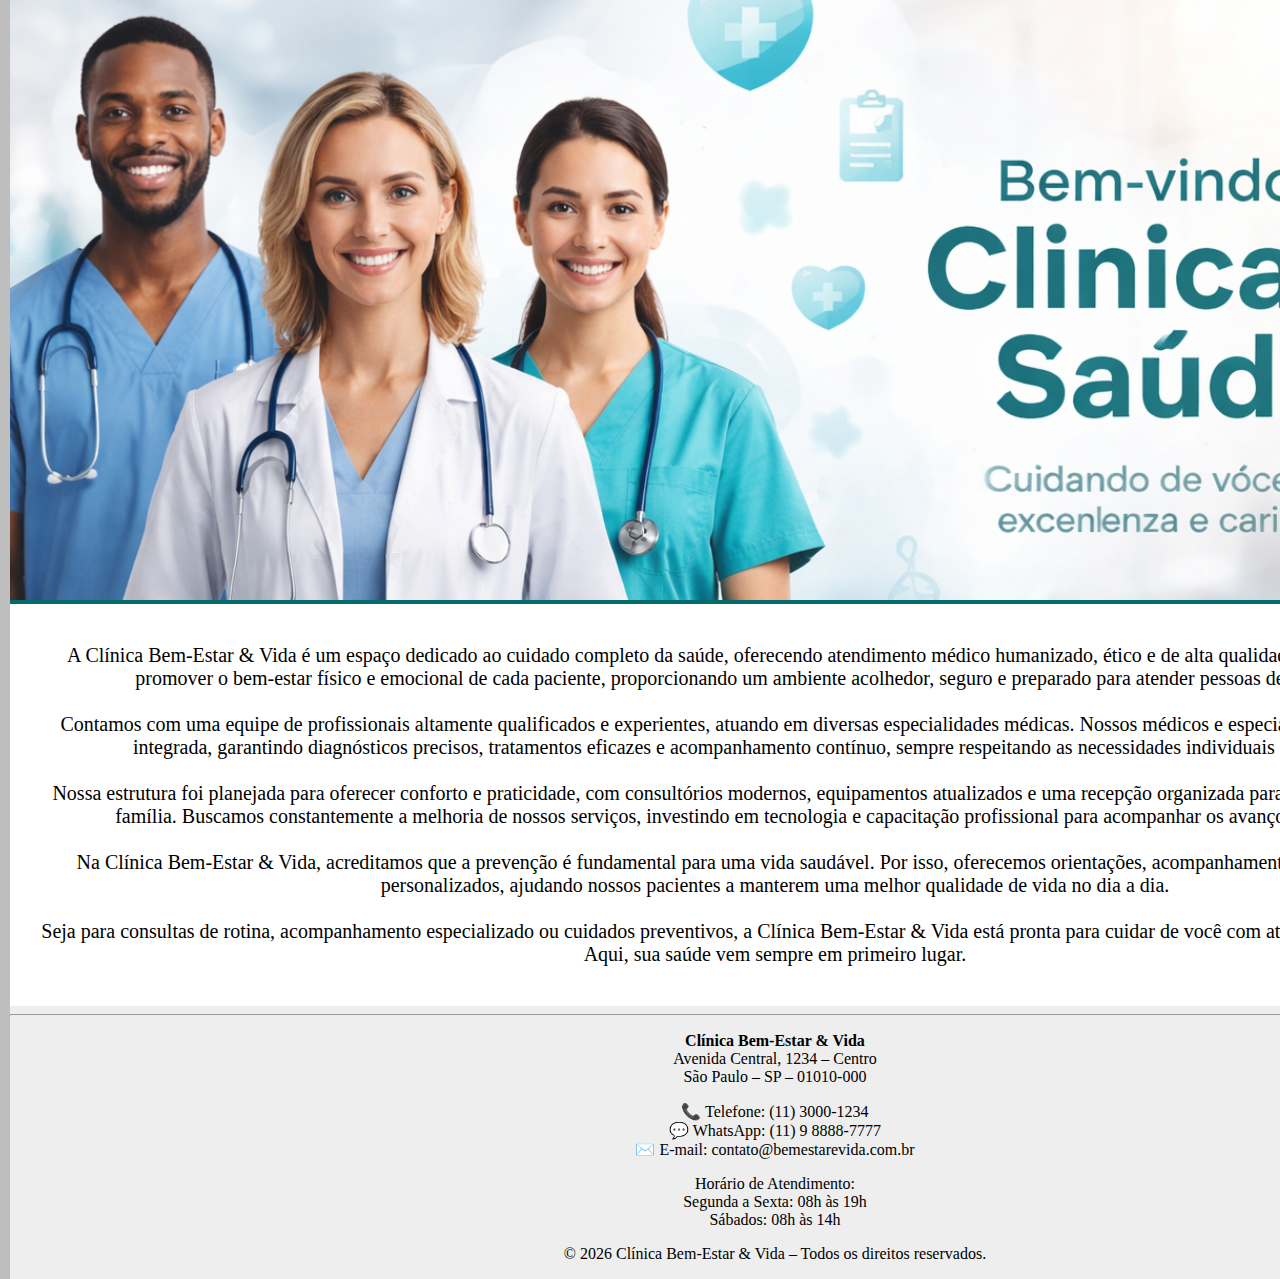
<file: index.html>
<!DOCTYPE html>
<html lang="pt-br">
<head>
    <meta charset="UTF-8">
    <meta http-equiv="X-UA-Compatible" content="IE=edge">
    <meta name="viewport" content="width=device-width, initial-scale=1.0">
    <title>Clínica Bem-Estar & Vida</title>
    <link rel="stylesheet" href="base.css">
</head>
<body>
    <div class="wrapper">
        <div class="menu">
            <ul>
                <li><a href="index.html" class="ativo">Página Principal</a></li>
                <li><a href="sobre.html">Sobre a Clínica</a></li>
                <li><a href="horario.html">Horário de Atendimento</a></li>
                <li><a href="contato.html">Contato</a></li>
            </ul>
        </div>

        <div class="main">
            <div class="header">
                <img src="imagens/cabecalho-página-principal.png" alt="Imagem Cabeçalho">
            </div>
    
            <div class="content">
                <p>
                    A Clínica Bem-Estar & Vida é um espaço dedicado ao cuidado completo da saúde, oferecendo atendimento médico humanizado, ético e de alta qualidade. Nosso compromisso é promover o bem-estar físico e emocional de cada paciente, proporcionando um ambiente acolhedor, seguro e preparado para atender pessoas de todas as idades.
                    <br><br>
                    Contamos com uma equipe de profissionais altamente qualificados e experientes, atuando em diversas especialidades médicas. Nossos médicos e especialistas trabalham de forma integrada, garantindo diagnósticos precisos, tratamentos eficazes e acompanhamento contínuo, sempre respeitando as necessidades individuais de cada paciente.
                    <br><br>
                    Nossa estrutura foi planejada para oferecer conforto e praticidade, com consultórios modernos, equipamentos atualizados e uma recepção organizada para melhor atender você e sua família. Buscamos constantemente a melhoria de nossos serviços, investindo em tecnologia e capacitação profissional para acompanhar os avanços da área da saúde.
                    <br><br>
                    Na Clínica Bem-Estar & Vida, acreditamos que a prevenção é fundamental para uma vida saudável. Por isso, oferecemos orientações, acompanhamento preventivo e cuidados personalizados, ajudando nossos pacientes a manterem uma melhor qualidade de vida no dia a dia.
                    <br><br>
                    Seja para consultas de rotina, acompanhamento especializado ou cuidados preventivos, a Clínica Bem-Estar & Vida está pronta para cuidar de você com atenção, respeito e excelência. Aqui, sua saúde vem sempre em primeiro lugar.
                </p>
            </div>
    
            <div class="footer">
                <hr>

                <p>
                    <strong>Clínica Bem-Estar & Vida</strong><br>
                        Avenida Central, 1234 – Centro<br>
                        São Paulo – SP – 01010-000
                </p>

                <p>
                    📞 Telefone: (11) 3000-1234<br>
                    💬 WhatsApp: (11) 9 8888-7777<br>
                    ✉️ E-mail: contato@bemestarevida.com.br
                </p>

                <p>
                    Horário de Atendimento:<br>
                    Segunda a Sexta: 08h às 19h<br>
                    Sábados: 08h às 14h
                </p>

                <p>
                    © 2026 Clínica Bem-Estar & Vida – Todos os direitos reservados.
                </p>
            </div>
        </div>
    </div>
</body>
</html>
</file>
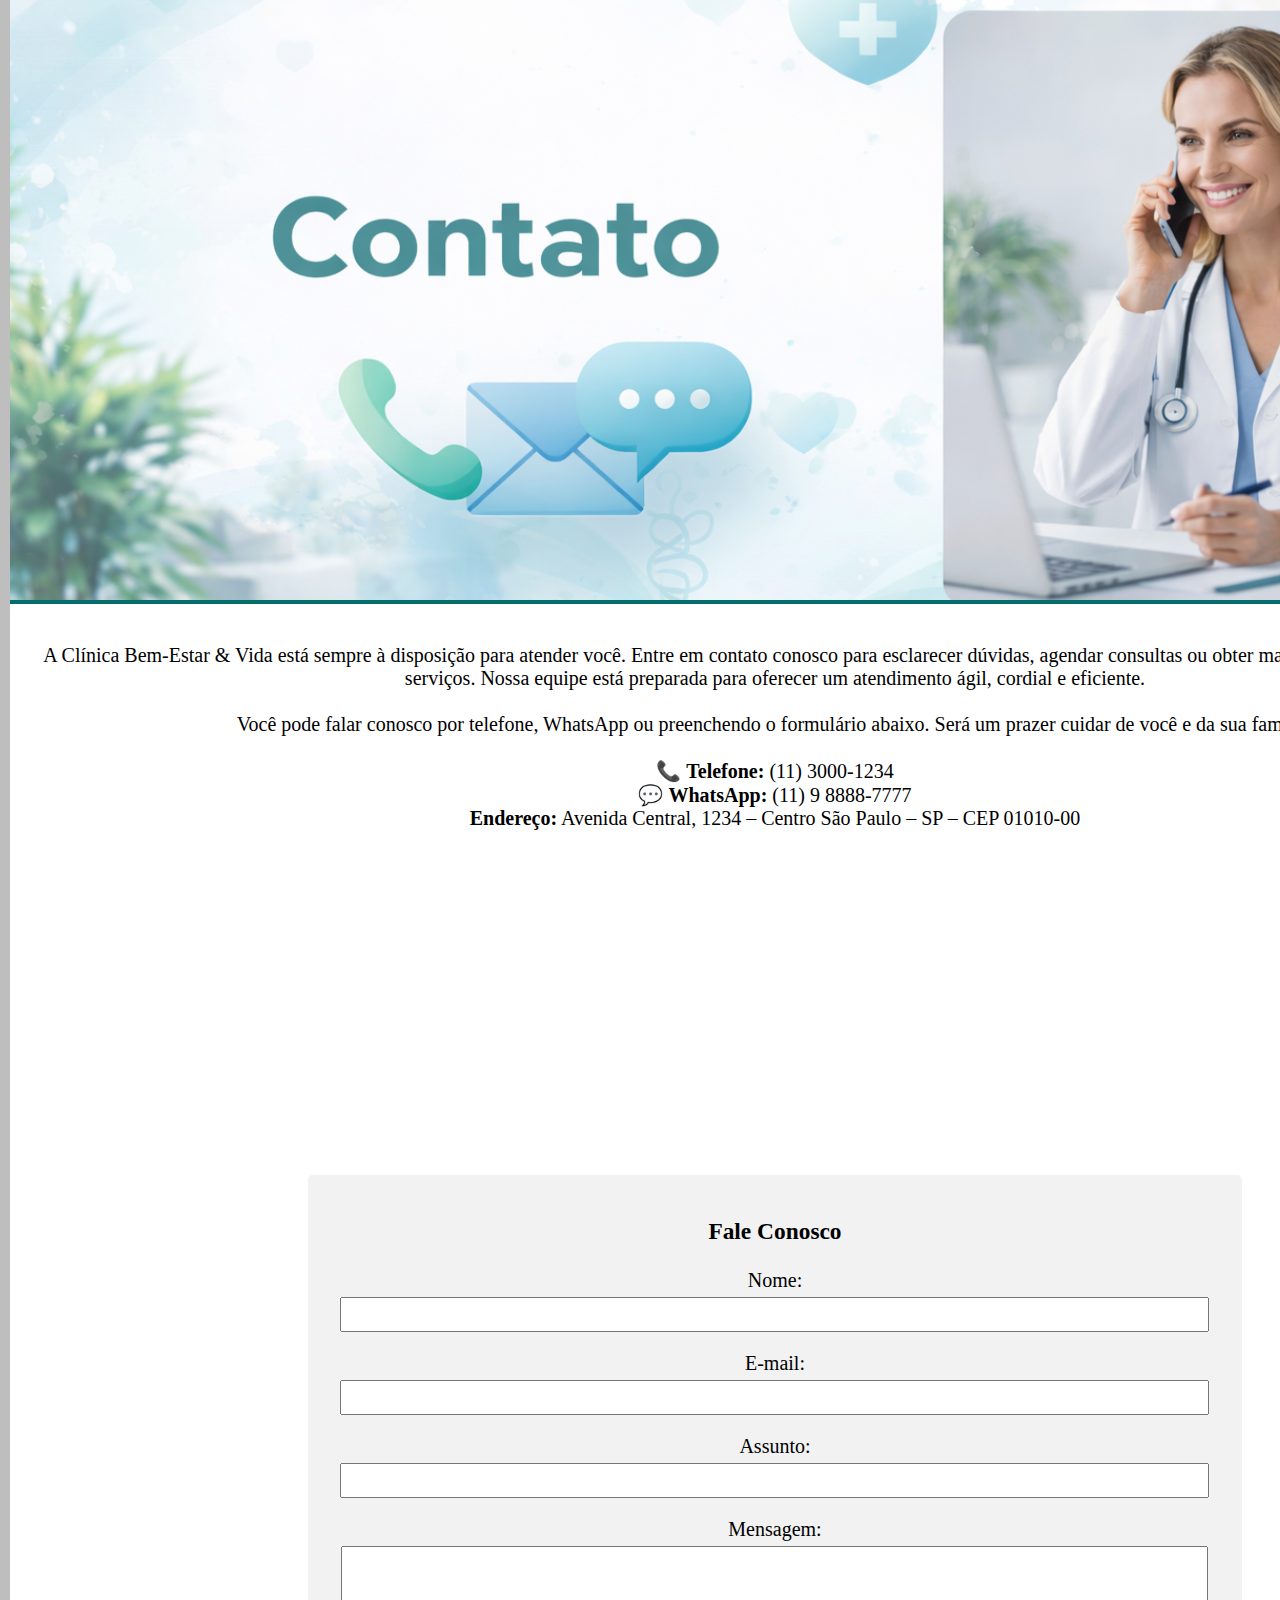
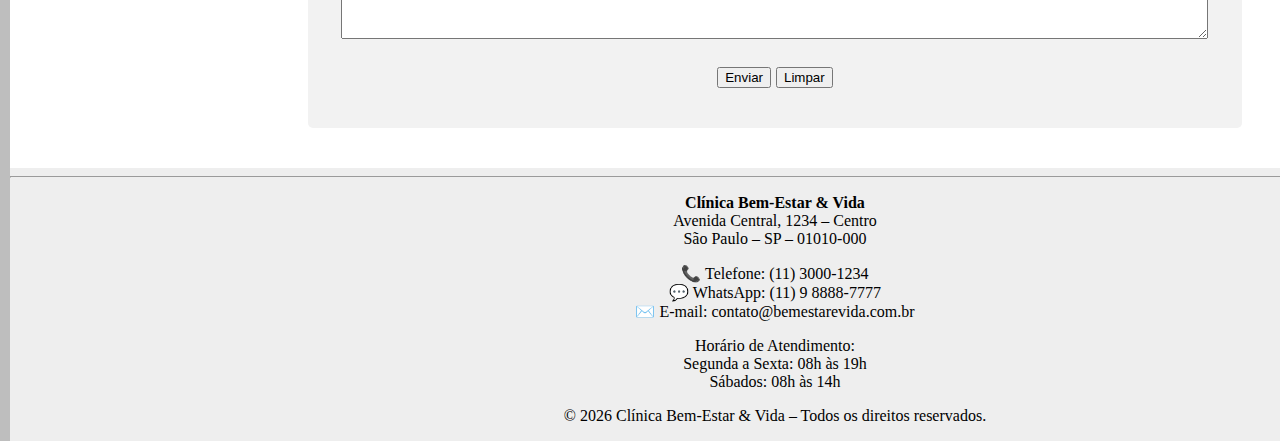
<file: contato.html>
<!DOCTYPE html>
<html lang="pt-br">
<head>
    <meta charset="UTF-8">
    <meta http-equiv="X-UA-Compatible" content="IE=edge">
    <meta name="viewport" content="width=device-width, initial-scale=1.0">
    <title>Clínica Bem-Estar & Vida</title>
    <link rel="stylesheet" href="base.css">
</head>
<body>
    <div class="wrapper">
        <div class="menu">
            <ul>
                <li><a href="index.html">Página Principal</a></li>
                <li><a href="sobre.html">Sobre a Clínica</a></li>
                <li><a href="horario.html">Horário de Atendimento</a></li>
                <li><a href="contato.html" class="ativo">Contato</a></li>
            </ul>
        </div>

        <div class="main">
            <div class="header">
                <img src="imagens/contato.png" alt="Imagem Cabeçalho">
            </div>
    
            <div class="content">
                <p>
                    A Clínica Bem-Estar & Vida está sempre à disposição para atender você. Entre em contato conosco para esclarecer dúvidas, agendar consultas ou obter mais informações sobre nossos serviços. Nossa equipe está preparada para oferecer um atendimento ágil, cordial e eficiente.
                    <br><br>
                    Você pode falar conosco por telefone, WhatsApp ou preenchendo o formulário abaixo. Será um prazer cuidar de você e da sua família.
                    <br><br>
                    📞 <strong>Telefone:</strong></strong> (11) 3000-1234 <br>
                    💬 <strong>WhatsApp:</strong> (11) 9 8888-7777 <br>
                    <strong>Endereço:</strong>
                    Avenida Central, 1234 – Centro
                    São Paulo – SP – CEP 01010-00
                </p>
                <iframe 
                    src="https://www.google.com/maps/embed?pb=!1m18!1m12!1m3!1d3656.819482276955!2d-46.63330908450098!3d-23.576947468636923!2m3!1f0!2f0!3f0!3m2!1i1024!2i768!4f13.1!3m3!1m2!1s0x94ce59acfad1a671%3A0x1b014103b3917a6!2sAvenida%20Paulista!5e0!3m2!1spt-BR!2sbr!4v1603837695989" 
                    width="400" 
                    height="300" 
                    style="border:0;" 
                    allowfullscreen="" 
                    loading="lazy">
                </iframe>

                <form>
                    <h3>
                       Fale Conosco
                    </h3>
                    <p>
                        <label>Nome:</label><br>
                        <input type="text" required>
                    </p>

                    <p>
                        <label>E-mail:</label><br>
                        <input type="email" required>
                    </p>

                    <p>
                        <label>Assunto:</label><br>
                        <input type="text" required>
                    </p>

                    <p>
                        <label>Mensagem:</label><br>
                        <textarea rows="5"></textarea>
                    </p>

                    <p>
                        <button type="submit">Enviar</button>
                        <button type="reset">Limpar</button>
                    </p>
                </form>
            </div>
    
            <div class="footer">
                <hr>

                <p>
                    <strong>Clínica Bem-Estar & Vida</strong><br>
                        Avenida Central, 1234 – Centro<br>
                        São Paulo – SP – 01010-000
                </p>

                <p>
                    📞 Telefone: (11) 3000-1234<br>
                    💬 WhatsApp: (11) 9 8888-7777<br>
                    ✉️ E-mail: contato@bemestarevida.com.br
                </p>

                <p>
                    Horário de Atendimento:<br>
                    Segunda a Sexta: 08h às 19h<br>
                    Sábados: 08h às 14h
                </p>

                <p>
                    © 2026 Clínica Bem-Estar & Vida – Todos os direitos reservados.
                </p>
            </div>
        </div>
    </div>
</body>
</html>
</file>
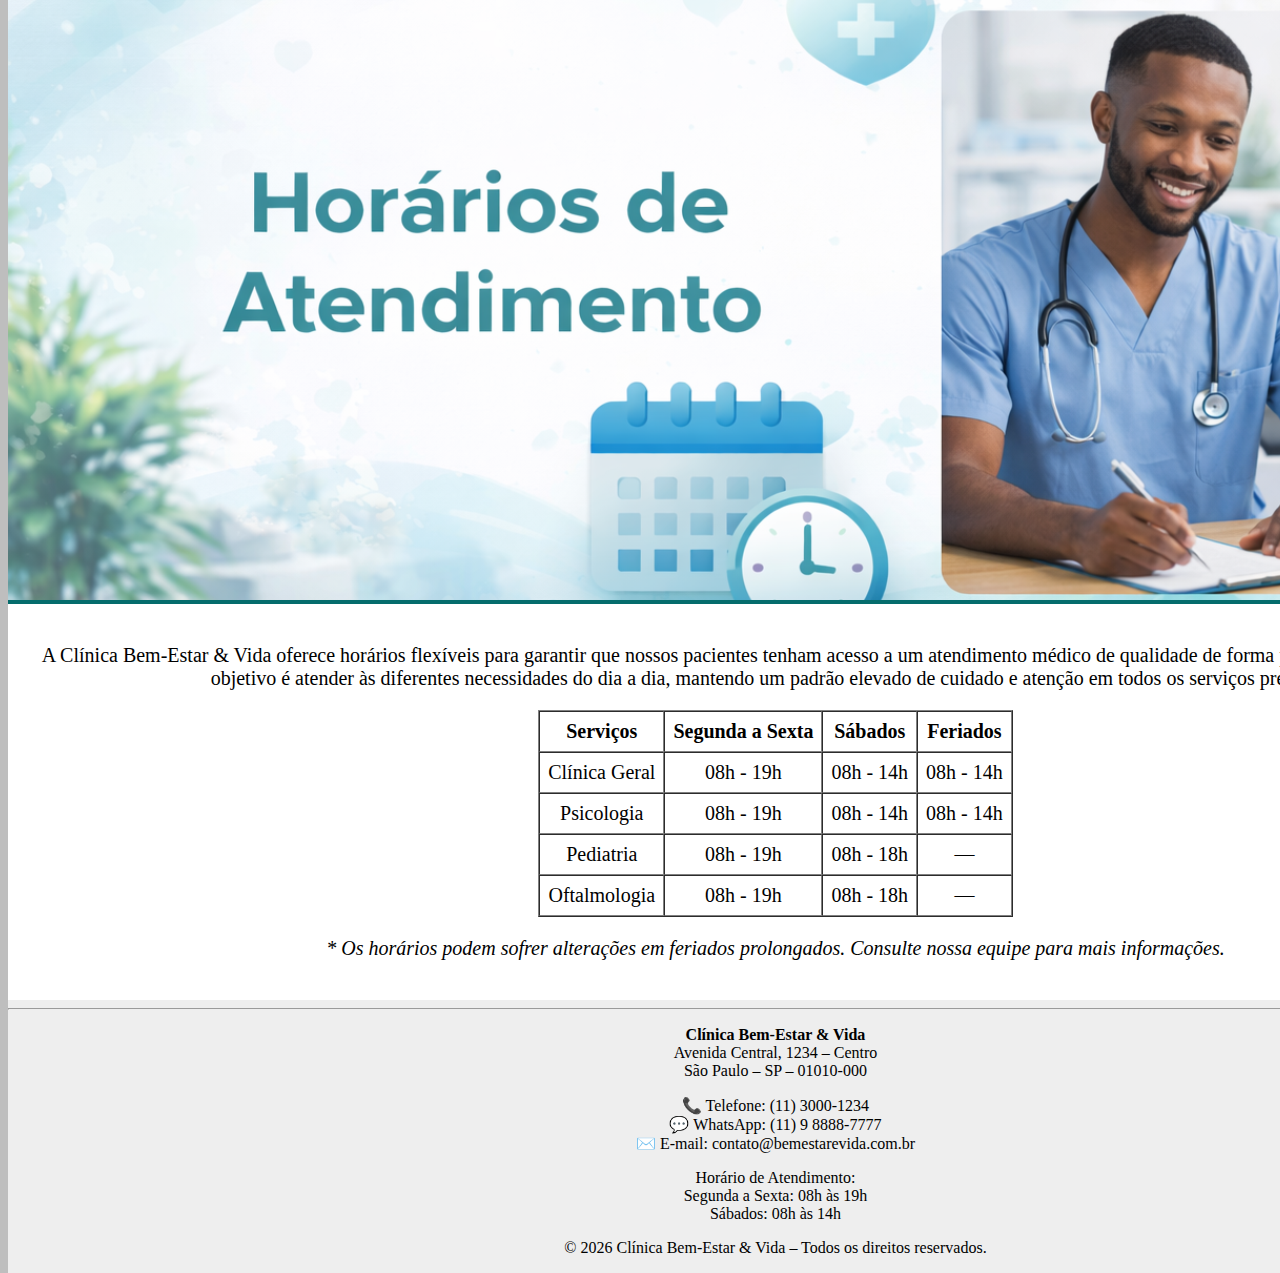
<file: horario.html>
<!DOCTYPE html>
<html lang="pt-br">
<head>
    <meta charset="UTF-8">
    <meta http-equiv="X-UA-Compatible" content="IE=edge">
    <meta name="viewport" content="width=device-width, initial-scale=1.0">
    <title>Clínica Bem-Estar & Vida</title>
    <link rel="stylesheet" href="base.css">
</head>
<body>
    <div class="wrapper">
        <div class="menu">
            <ul>
                <li><a href="index.html">Página Principal</a></li>
                <li><a href="sobre.html">Sobre a Clínica</a></li>
                <li><a href="horario.html" class="ativo">Horário de Atendimento</a></li>
                <li><a href="contato.html">Contato</a></li>
            </ul>
        </div>

        <div class="main">
            <div class="header">
                <img src="imagens/horario-de-atendimento.png" alt="Imagem Cabeçalho">
            </div>
    
            <div class="content">
                <p>
                    A Clínica Bem-Estar & Vida oferece horários flexíveis para garantir que nossos pacientes tenham acesso a um atendimento médico de qualidade de forma prática e conveniente. Nosso objetivo é atender às diferentes necessidades do dia a dia, mantendo um padrão elevado de cuidado e atenção em todos os serviços prestados.
                </p>

                <table border="1" cellpadding="8" cellspacing="0">
                    <tr>
                        <th>Serviços</th>
                        <th>Segunda a Sexta</th>
                        <th>Sábados</th>
                        <th>Feriados</th>
                    </tr>
                    <tr>
                        <td>Clínica Geral</td>
                        <td>08h - 19h</td>
                        <td>08h - 14h</td>
                        <td>08h - 14h</td>
                    </tr>
                    <tr>
                        <td>Psicologia</td>
                        <td>08h - 19h</td>
                        <td>08h - 14h</td>
                        <td>08h - 14h</td>
                    </tr>
                    <tr>
                        <td>Pediatria</td>
                        <td>08h - 19h</td>
                        <td>08h - 18h</td>
                        <td>—</td>
                    </tr>
                    <tr>
                        <td>Oftalmologia</td>
                        <td>08h - 19h</td>
                        <td>08h - 18h</td>
                        <td>—</td>
                    </tr>
                </table>
                <p>
                    <em>* Os horários podem sofrer alterações em feriados prolongados.
                    Consulte nossa equipe para mais informações.</em>
                </p>
            </div>
    
            <div class="footer">
                <hr>

                <p>
                    <strong>Clínica Bem-Estar & Vida</strong><br>
                        Avenida Central, 1234 – Centro<br>
                        São Paulo – SP – 01010-000
                </p>

                <p>
                    📞 Telefone: (11) 3000-1234<br>
                    💬 WhatsApp: (11) 9 8888-7777<br>
                    ✉️ E-mail: contato@bemestarevida.com.br
                </p>

                <p>
                    Horário de Atendimento:<br>
                    Segunda a Sexta: 08h às 19h<br>
                    Sábados: 08h às 14h
                </p>

                <p>
                    © 2026 Clínica Bem-Estar & Vida – Todos os direitos reservados.
                </p>
            </div>
        </div>
    </div>
</body>
</html>
</file>
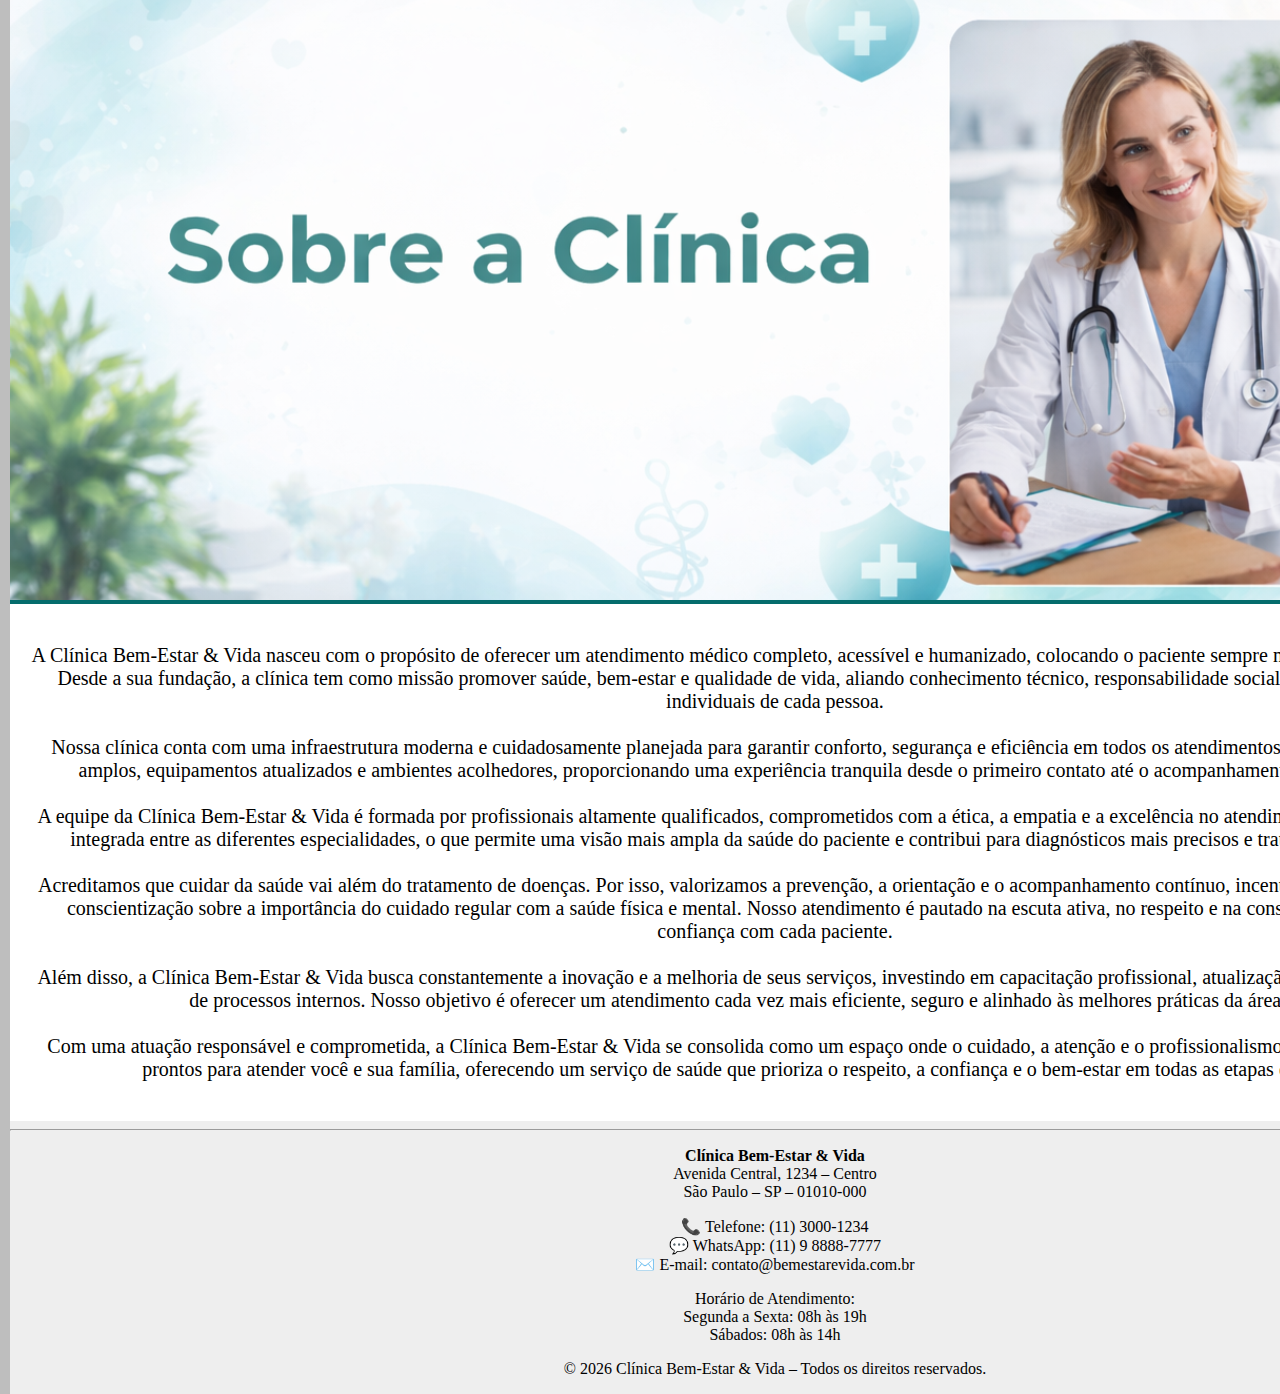
<file: sobre.html>
<!DOCTYPE html>
<html lang="pt-br">
<head>
    <meta charset="UTF-8">
    <meta http-equiv="X-UA-Compatible" content="IE=edge">
    <meta name="viewport" content="width=device-width, initial-scale=1.0">
    <title>Clínica Bem-Estar & Vida</title>
    <link rel="stylesheet" href="base.css">
</head>
<body>
    <div class="wrapper">
        <div class="menu">
            <ul>
                <li><a href="index.html">Página Inicial</a></li>
                <li><a href="sobre.html" class="ativo">Sobre a Clínica</a></li>
                <li><a href="horario.html">Horário de Atendimento</a></li>
                <li><a href="contato.html">Contato</a></li>
            </ul>
        </div>

        <div class="main">
            <div class="header">
                <img src="imagens/sobre-a-clinica.png" alt="Sobre a Clinica">
            </div>
    
            <div class="content">
                <p>
                    A Clínica Bem-Estar & Vida nasceu com o propósito de oferecer um atendimento médico completo, acessível e humanizado, colocando o paciente sempre no centro de todas as decisões. Desde a sua fundação, a clínica tem como missão promover saúde, bem-estar e qualidade de vida, aliando conhecimento técnico, responsabilidade social e respeito às necessidades individuais de cada pessoa.
                    <br><br>
                    Nossa clínica conta com uma infraestrutura moderna e cuidadosamente planejada para garantir conforto, segurança e eficiência em todos os atendimentos. Dispomos de consultórios amplos, equipamentos atualizados e ambientes acolhedores, proporcionando uma experiência tranquila desde o primeiro contato até o acompanhamento contínuo do paciente.
                    <br><br>
                    A equipe da Clínica Bem-Estar & Vida é formada por profissionais altamente qualificados, comprometidos com a ética, a empatia e a excelência no atendimento. Trabalhamos de forma integrada entre as diferentes especialidades, o que permite uma visão mais ampla da saúde do paciente e contribui para diagnósticos mais precisos e tratamentos personalizados.
                    <br><br>
                    Acreditamos que cuidar da saúde vai além do tratamento de doenças. Por isso, valorizamos a prevenção, a orientação e o acompanhamento contínuo, incentivando hábitos saudáveis e a conscientização sobre a importância do cuidado regular com a saúde física e mental. Nosso atendimento é pautado na escuta ativa, no respeito e na construção de uma relação de confiança com cada paciente.
                    <br><br>
                    Além disso, a Clínica Bem-Estar & Vida busca constantemente a inovação e a melhoria de seus serviços, investindo em capacitação profissional, atualização científica e aprimoramento de processos internos. Nosso objetivo é oferecer um atendimento cada vez mais eficiente, seguro e alinhado às melhores práticas da área da saúde.
                    <br><br>
                    Com uma atuação responsável e comprometida, a Clínica Bem-Estar & Vida se consolida como um espaço onde o cuidado, a atenção e o profissionalismo caminham juntos. Estamos prontos para atender você e sua família, oferecendo um serviço de saúde que prioriza o respeito, a confiança e o bem-estar em todas as etapas do atendimento.
                </p>
            </div>
    
            <div class="footer">
                <hr>

                <p>
                    <strong>Clínica Bem-Estar & Vida</strong><br>
                        Avenida Central, 1234 – Centro<br>
                        São Paulo – SP – 01010-000
                </p>

                <p>
                    📞 Telefone: (11) 3000-1234<br>
                    💬 WhatsApp: (11) 9 8888-7777<br>
                    ✉️ E-mail: contato@bemestarevida.com.br
                </p>

                <p>
                    Horário de Atendimento:<br>
                    Segunda a Sexta: 08h às 19h<br>
                    Sábados: 08h às 14h
                </p>

                <p>
                    © 2026 Clínica Bem-Estar & Vida – Todos os direitos reservados.
                </p>
            </div>
        </div>
    </div>
</body>
</html>
</file>
<file: base.css>
html, body {
    margin: 0;
}
body {
    background-color: #f1f1f1;
    display: flex;
    justify-content: center;
}

.wrapper {
    width: 1920px;
    display: flex;
    margin: 0 auto;
    background-color: aquamarine;
}
.main {
    display: flex;
    flex-flow: column;
    width: 85%;
}
.menu {
    align-content: center;
    font-size: 20px;
    width: 15%;
    background-color: rgb(190, 190, 190);
    padding: 10px 20px 0px;
}
.ativo {
    pointer-events: none;   /* impede o clique */
    color: #555;            /* cor diferente */
    font-weight: bold;      /* destaca */
    text-decoration: none;  /* remove sublinhado */
    cursor: default;        /* cursor normal */
}
.header {
    background-color: rgb(5, 108, 108);
    min-height: 150px;
}
.content {
    text-align: center;
    font-size: 20px;
    background-color: white;
    min-height: 300px;
    padding: 20px;
}
.content table {
    margin: 0 auto;
}
.footer {
    text-align: center;
    background-color: rgb(238, 238, 238);
    min-height: 150px;
}
form {
    background-color: #f2f2f2; 
    padding: 20px;
    width: 60%;
    margin: 20px auto;    
    border-radius: 5px;
}
form textarea, input {
    width: 95%;         
    padding: 8px;
    margin-top: 5px;
}
</file>
